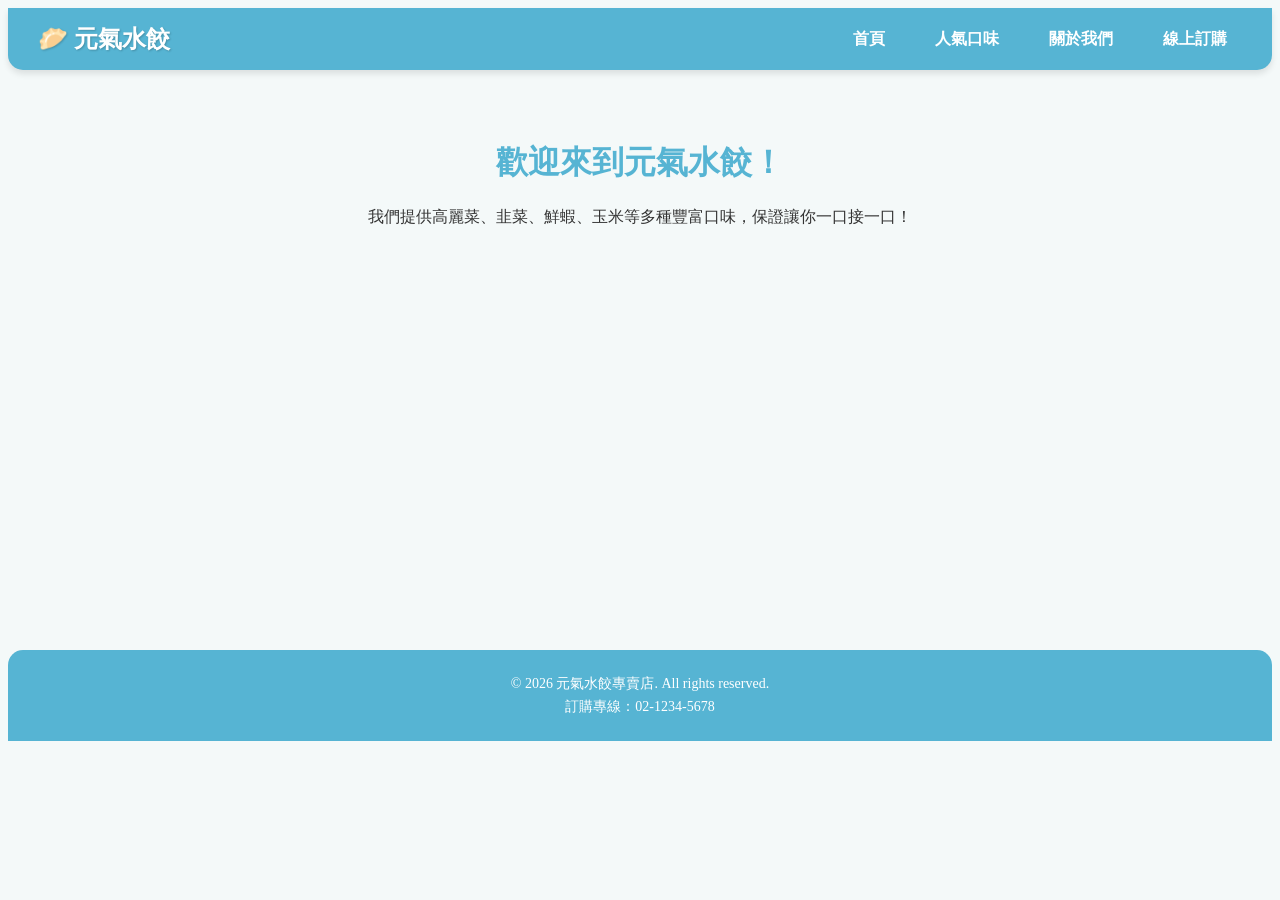
<file: index.html>
<!DOCTYPE html>
<html lang="zh-TW">
<head>
    <meta charset="UTF-8">
    <title>元氣百倍！多口味水餃專賣店</title>
    <link rel="stylesheet" href="style.css">
</head>
<body>

    <nav class="main-nav">
        <div class="logo">🥟 元氣水餃</div>
        <ul>
            <li><a href="#">首頁</a></li>
            <li><a href="#">人氣口味</a></li>
            <li><a href="#">關於我們</a></li>
            <li><a href="#">線上訂購</a></li>
        </ul>
    </nav>

    <main class="content">
        <h1>歡迎來到元氣水餃！</h1>
        <p>我們提供高麗菜、韭菜、鮮蝦、玉米等多種豐富口味，保證讓你一口接一口！</p>
        </main>

    <footer class="main-footer">
        <p>© 2026 元氣水餃專賣店. All rights reserved.</p>
        <p>訂購專線：02-1234-5678</p>
    </footer>

</body>
</html>
</file>
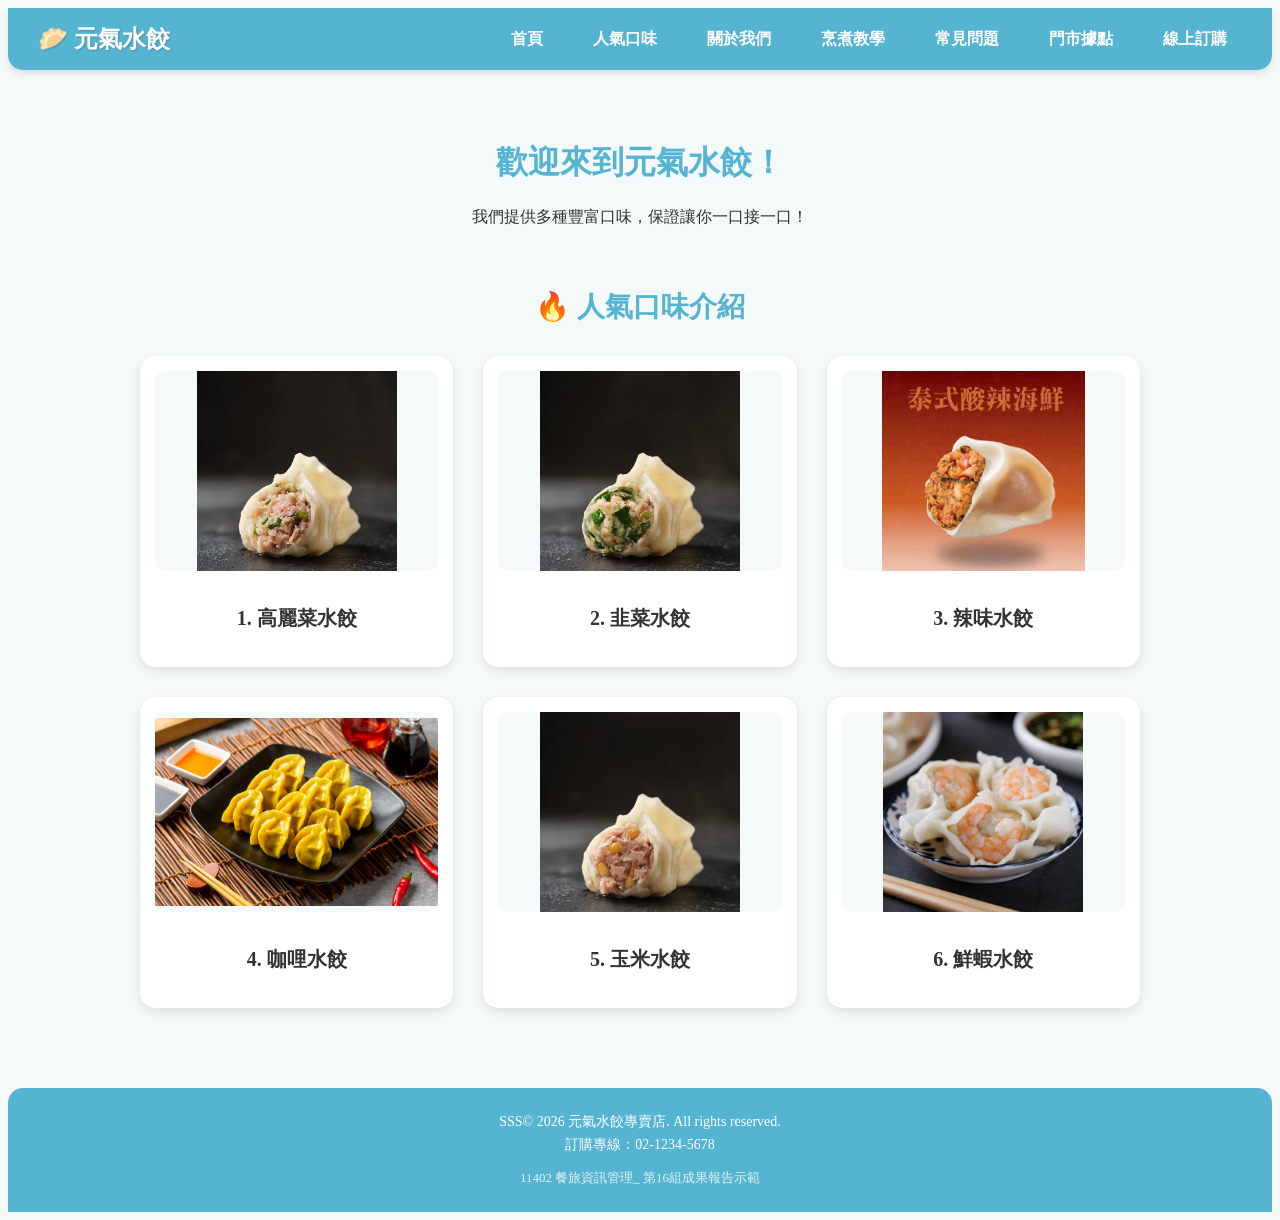
<file: 1107.html>
<!DOCTYPE html>
<html lang="zh-TW">
<head>
    <meta charset="UTF-8">
    <title>元氣百倍！多口味水餃專賣店</title>
    <link rel="stylesheet" href="style.css">
</head>
<body>

    <!-- 導覽列區塊 -->
<nav class="main-nav">
  <div class="logo">🥟 元氣水餃</div>
    <ul>
        <li><a href="#">首頁</a></li>
        <!-- 注意這裡：href="#popular-flavors" 就是告訴網頁要跳到下方對應的 ID -->
        <li><a href="#popular-flavors">人氣口味</a></li>
        <li><a href="about.html" target="_blank">關於我們</a></li>
		<li><a href="burn.html" target="_blank">烹煮教學</a></li>
            <li><a href="QA.html" target="_blank">常見問題</a></li>
            <li><a href="loca.html" target="_blank">門市據點</a></li>
        <li><a href="order.html" target="_blank">線上訂購</a></li>
    </ul>
  </nav>

    <!-- 網頁主要內容區塊 -->
    <main class="content">
        <h1>歡迎來到元氣水餃！</h1>
        <p>我們提供多種豐富口味，保證讓你一口接一口！</p>

        <!-- 這裡加上 id="popular-flavors"，讓上方的選單可以跳轉到這裡 -->
        <h2 id="popular-flavors" class="section-title">🔥 人氣口味介紹</h2>
        
        <!-- 6種水餃的清單區塊 -->
        <div class="flavor-grid">
            <!-- 第 1 種口味 -->
            <div class="flavor-card">
                <!-- src 裡面的網址是我幫你找的假圖片，以後可以換成 "你的圖片檔名.jpg" -->
                <img src="cab.jpg" alt="高麗菜水餃" height="4">
                <h3>1. 高麗菜水餃</h3>
            </div>
            
            <!-- 第 2 種口味 -->
            <div class="flavor-card">
                <img src="joe.jpg" alt="韭菜水餃">
                <h3>2. 韭菜水餃</h3>
            </div>
            
            <!-- 第 3 種口味 -->
            <div class="flavor-card">
                <img src="lala.jpg" alt="辣味水餃">
                <h3>3. 辣味水餃</h3>
            </div>
            
            <!-- 第 4 種口味 -->
            <div class="flavor-card">
                <img src="curry.jpg" alt="咖哩水餃">
                <h3>4. 咖哩水餃</h3>
            </div>
            
            <!-- 第 5 種口味 -->
            <div class="flavor-card">
                <img src="cron.jpg" alt="玉米水餃">
                <h3>5. 玉米水餃</h3>
            </div>
            
            <!-- 第 6 種口味 -->
            <div class="flavor-card">
                <img src="sh.jpg" alt="鮮蝦水餃">
                <h3>6. 鮮蝦水餃</h3>
            </div>
			</div>
		</main>

    <!-- 頁尾區塊 -->
    <!-- 頁尾區塊 -->
    <footer class="main-footer">
        <p>SSS© 2026 元氣水餃專賣店. All rights reserved.</p>
        <p>訂購專線：02-1234-5678</p>
        <p style="margin-top: 15px; font-size: 13px; color: #e0f2f1;">
            11402 餐旅資訊管理_ 第16組成果報告示範
        </p>
    </footer>

</body>
</html>
</file>
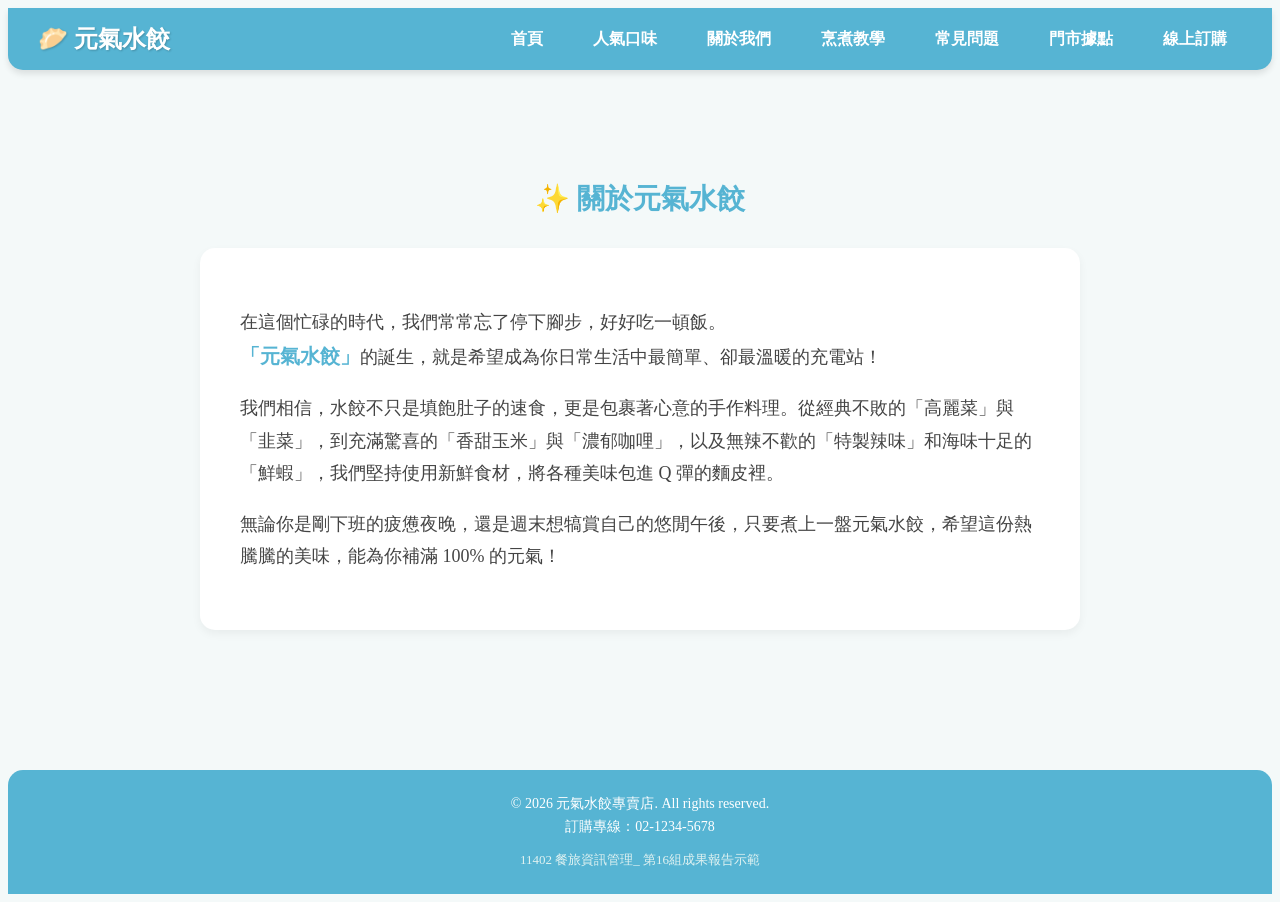
<file: about.html>
<!DOCTYPE html>
<html lang="zh-TW">
<head>
    <meta charset="UTF-8">
    <title>關於我們 - 元氣水餃專賣店</title>
    <link rel="stylesheet" href="style.css">
</head>
<body>

    <nav class="main-nav">
  <div class="logo">🥟 元氣水餃</div>
    <ul>
        <li><a href="#">首頁</a></li>
        <!-- 注意這裡：href="#popular-flavors" 就是告訴網頁要跳到下方對應的 ID -->
        <li><a href="#popular-flavors">人氣口味</a></li>
        <li><a href="about.html" target="_blank">關於我們</a></li>
		<li><a href="burn.html" target="_blank">烹煮教學</a></li>
            <li><a href="QA.html" target="_blank">常見問題</a></li>
            <li><a href="loca.html" target="_blank">門市據點</a></li>
        <li><a href="order.html" target="_blank">線上訂購</a></li>
    </ul>
  </nav>
    <main class="content">
        <h2 class="section-title">✨ 關於元氣水餃</h2>
        
        <div class="about-box">
            <p>在這個忙碌的時代，我們常常忘了停下腳步，好好吃一頓飯。<br>
            <strong>「元氣水餃」</strong>的誕生，就是希望成為你日常生活中最簡單、卻最溫暖的充電站！</p>
            
            <p>我們相信，水餃不只是填飽肚子的速食，更是包裹著心意的手作料理。從經典不敗的「高麗菜」與「韭菜」，到充滿驚喜的「香甜玉米」與「濃郁咖哩」，以及無辣不歡的「特製辣味」和海味十足的「鮮蝦」，我們堅持使用新鮮食材，將各種美味包進 Q 彈的麵皮裡。</p>
            
            <p>無論你是剛下班的疲憊夜晚，還是週末想犒賞自己的悠閒午後，只要煮上一盤元氣水餃，希望這份熱騰騰的美味，能為你補滿 100% 的元氣！</p>
        </div>
    </main>

    <!-- 頁尾區塊 -->
    <footer class="main-footer">
        <p>© 2026 元氣水餃專賣店. All rights reserved.</p>
        <p>訂購專線：02-1234-5678</p>
        <p style="margin-top: 15px; font-size: 13px; color: #e0f2f1;">
          11402 餐旅資訊管理_ 第16組成果報告示範
      </p>
    </footer>

</body>
</html>
</file>
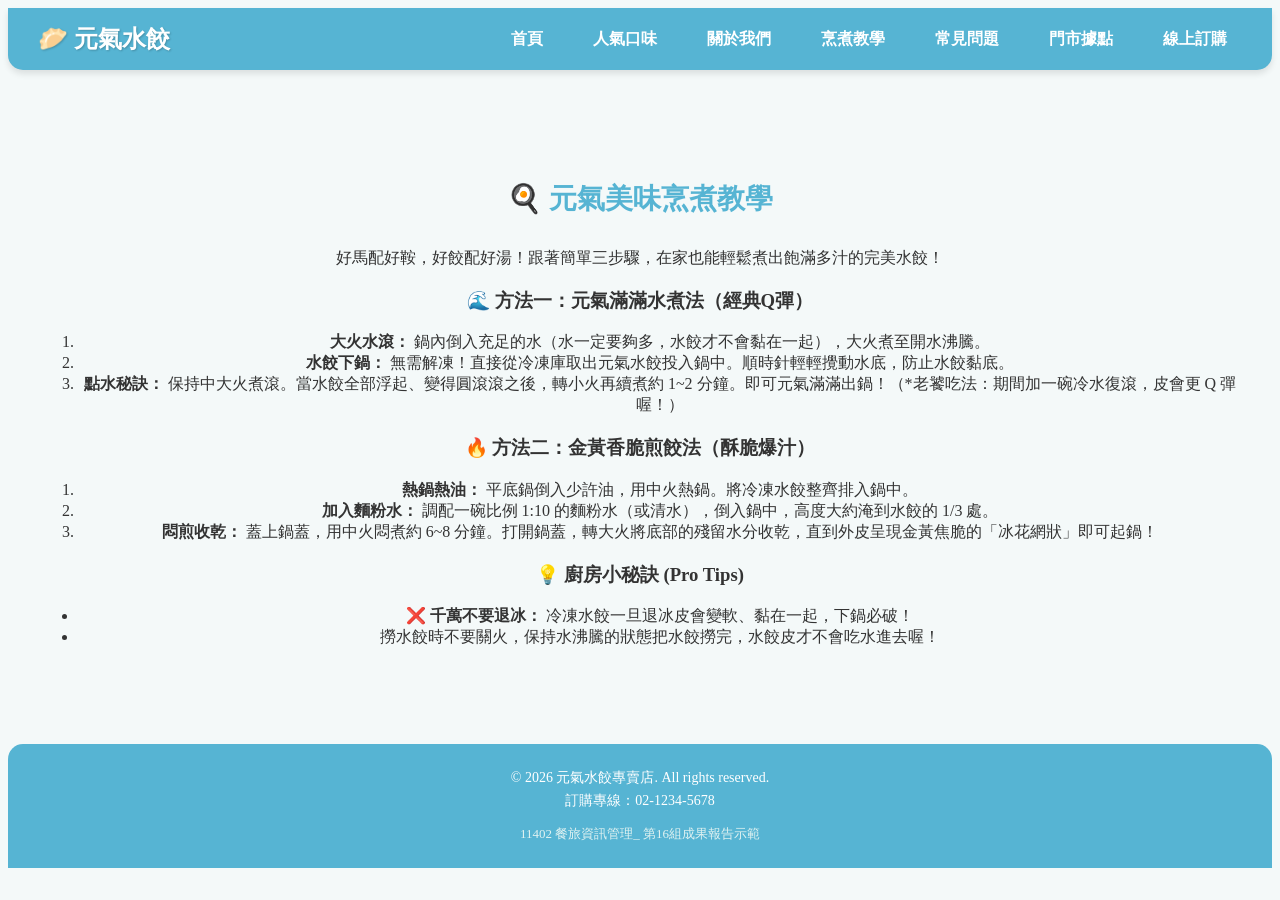
<file: burn.html>
<!DOCTYPE html>
<html lang="zh-TW">
<head>
    <meta charset="UTF-8">
    <title>美味烹煮教學 - 元氣水餃專賣店</title>
    <link rel="stylesheet" href="style.css">
</head>
<body>

    <nav class="main-nav">
  <div class="logo">🥟 元氣水餃</div>
    <ul>
        <li><a href="#">首頁</a></li>
        <!-- 注意這裡：href="#popular-flavors" 就是告訴網頁要跳到下方對應的 ID -->
        <li><a href="#popular-flavors">人氣口味</a></li>
        <li><a href="about.html" target="_blank">關於我們</a></li>
		<li><a href="burn.html" target="_blank">烹煮教學</a></li>
            <li><a href="QA.html" target="_blank">常見問題</a></li>
            <li><a href="loca.html" target="_blank">門市據點</a></li>
        <li><a href="order.html" target="_blank">線上訂購</a></li>
    </ul>
  </nav>

    <main class="content">
        <h2 class="section-title">🍳 元氣美味烹煮教學</h2>
        <p>好馬配好鞍，好餃配好湯！跟著簡單三步驟，在家也能輕鬆煮出飽滿多汁的完美水餃！</p>
        
        <div class="cooking-box">
            <h3>🌊 方法一：元氣滿滿水煮法（經典Q彈）</h3>
            <ol>
                <li><strong>大火水滾：</strong> 鍋內倒入充足的水（水一定要夠多，水餃才不會黏在一起），大火煮至開水沸騰。</li>
                <li><strong>水餃下鍋：</strong> 無需解凍！直接從冷凍庫取出元氣水餃投入鍋中。順時針輕輕攪動水底，防止水餃黏底。</li>
                <li><strong>點水秘訣：</strong> 保持中大火煮滾。當水餃全部浮起、變得圓滾滾之後，轉小火再續煮約 1~2 分鐘。即可元氣滿滿出鍋！（*老饕吃法：期間加一碗冷水復滾，皮會更 Q 彈喔！）</li>
            </ol>
        </div>

        <div class="cooking-box">
            <h3>🔥 方法二：金黃香脆煎餃法（酥脆爆汁）</h3>
            <ol>
                <li><strong>熱鍋熱油：</strong> 平底鍋倒入少許油，用中火熱鍋。將冷凍水餃整齊排入鍋中。</li>
                <li><strong>加入麵粉水：</strong> 調配一碗比例 1:10 的麵粉水（或清水），倒入鍋中，高度大約淹到水餃的 1/3 處。</li>
                <li><strong>悶煎收乾：</strong> 蓋上鍋蓋，用中火悶煮約 6~8 分鐘。打開鍋蓋，轉大火將底部的殘留水分收乾，直到外皮呈現金黃焦脆的「冰花網狀」即可起鍋！</li>
            </ol>
        </div>

        <div class="cooking-box tips">
            <h3>💡 廚房小秘訣 (Pro Tips)</h3>
            <ul>
                <li>❌ <strong>千萬不要退冰：</strong> 冷凍水餃一旦退冰皮會變軟、黏在一起，下鍋必破！</li>
                <li>撈水餃時不要關火，保持水沸騰的狀態把水餃撈完，水餃皮才不會吃水進去喔！</li>
            </ul>
        </div>
    </main>

   <!-- 頁尾區塊 -->
    <footer class="main-footer">
        <p>© 2026 元氣水餃專賣店. All rights reserved.</p>
        <p>訂購專線：02-1234-5678</p>
        <p style="margin-top: 15px; font-size: 13px; color: #e0f2f1;">
            11402 餐旅資訊管理_ 第16組成果報告示範
        </p>
    </footer>
</body>
</html>
</file>
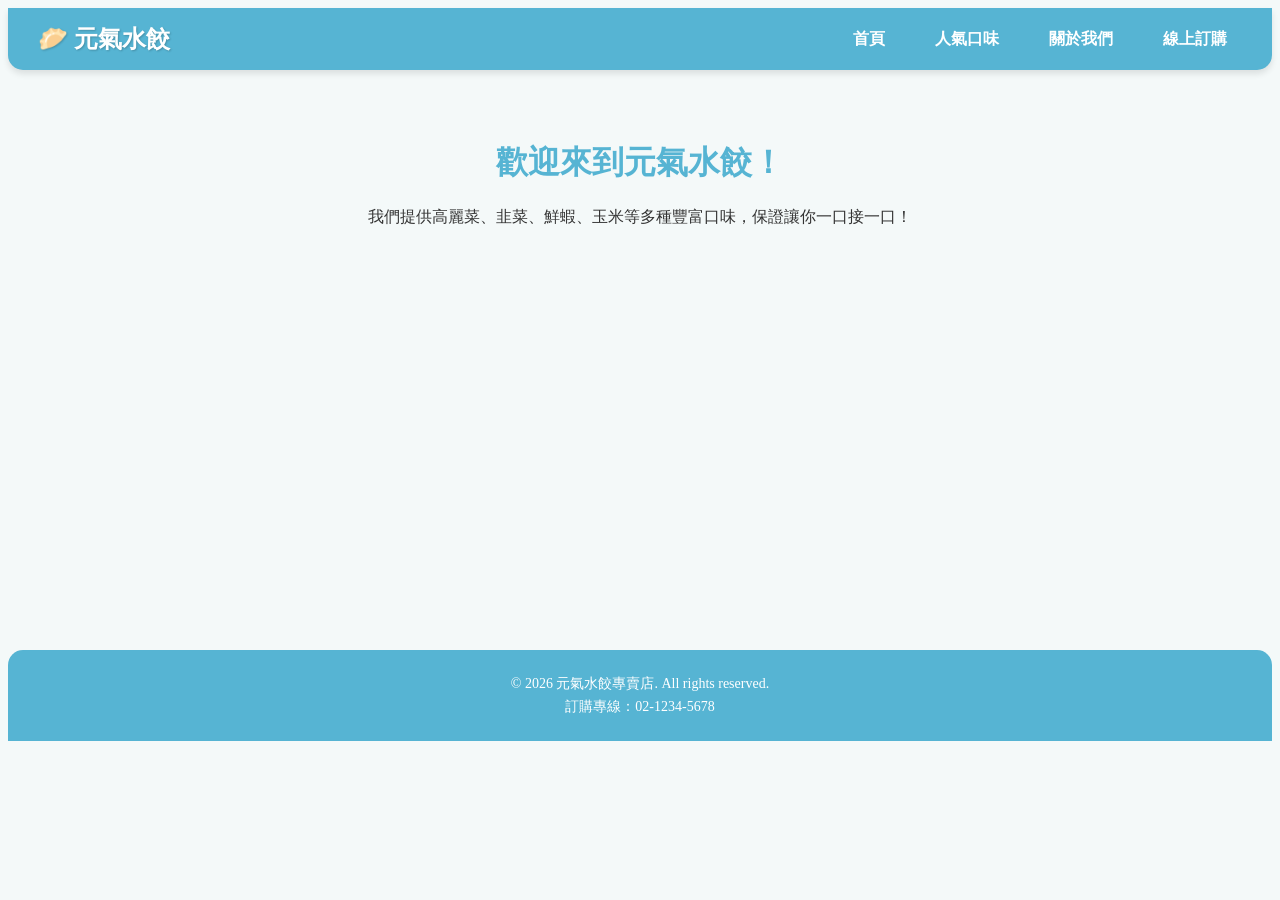
<file: index.html.html>
<!DOCTYPE html>
<html lang="zh-TW">
<head>
    <meta charset="UTF-8">
    <title>元氣百倍！多口味水餃專賣店</title>
    <link rel="stylesheet" href="style.css">
</head>
<body>

    <nav class="main-nav">
        <div class="logo">🥟 元氣水餃</div>
        <ul>
            <li><a href="#">首頁</a></li>
            <li><a href="#">人氣口味</a></li>
            <li><a href="#">關於我們</a></li>
            <li><a href="#">線上訂購</a></li>
        </ul>
    </nav>

    <main class="content">
        <h1>歡迎來到元氣水餃！</h1>
        <p>我們提供高麗菜、韭菜、鮮蝦、玉米等多種豐富口味，保證讓你一口接一口！</p>
        </main>

    <footer class="main-footer">
        <p>© 2026 元氣水餃專賣店. All rights reserved.</p>
        <p>訂購專線：02-1234-5678</p>
    </footer>

</body>
</html>
</file>
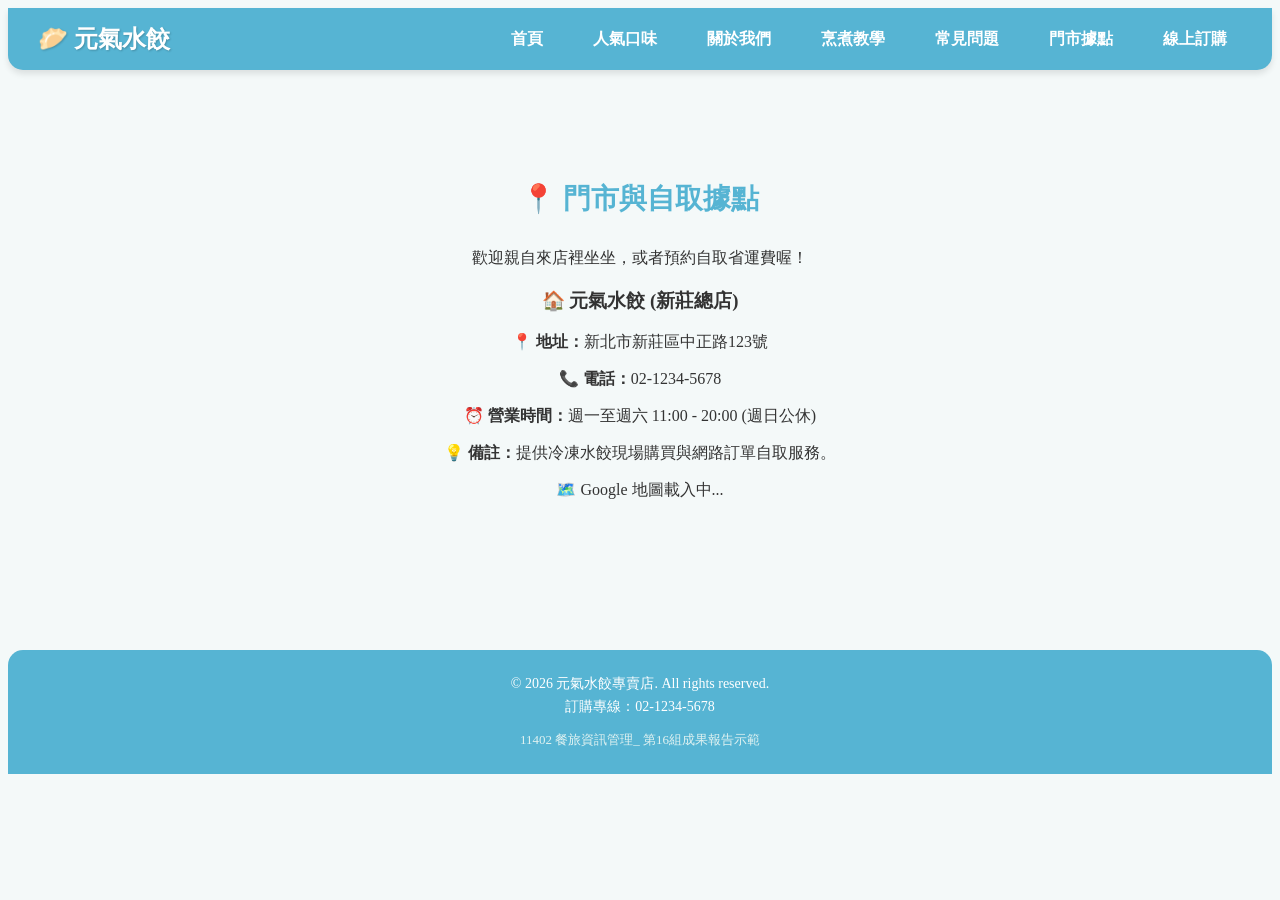
<file: loca.html>
<!DOCTYPE html>
<html lang="zh-TW">
<head>
    <meta charset="UTF-8">
    <title>門市據點 - 元氣水餃專賣店</title>
    <!-- 呼叫同一件衣服 (style.css)，維持活潑天藍色風格 -->
    <link rel="stylesheet" href="style.css">
</head>
<body>

    <!-- 導覽列區塊 (網址已全部更新對應) -->
    <nav class="main-nav">
  <div class="logo">🥟 元氣水餃</div>
    <ul>
        <li><a href="#">首頁</a></li>
        <!-- 注意這裡：href="#popular-flavors" 就是告訴網頁要跳到下方對應的 ID -->
        <li><a href="#popular-flavors">人氣口味</a></li>
        <li><a href="about.html" target="_blank">關於我們</a></li>
		<li><a href="burn.html" target="_blank">烹煮教學</a></li>
            <li><a href="QA.html" target="_blank">常見問題</a></li>
            <li><a href="loca.html" target="_blank">門市據點</a></li>
        <li><a href="order.html" target="_blank">線上訂購</a></li>
    </ul>
  </nav>

    <!-- 網頁主要內容區塊 -->
    <main class="content">
        <h2 class="section-title">📍 門市與自取據點</h2>
        <p>歡迎親自來店裡坐坐，或者預約自取省運費喔！</p>
        
        <div class="location-container">
            <!-- 門市卡片 -->
            <div class="location-box">
                <h3>🏠 元氣水餃 (新莊總店)</h3>
                <div class="info-list">
                    <p><strong>📍 地址：</strong>新北市新莊區中正路123號</p>
                    <p><strong>📞 電話：</strong>02-1234-5678</p>
                    <p><strong>⏰ 營業時間：</strong>週一至週六 11:00 - 20:00 (週日公休)</p>
                    <p><strong>💡 備註：</strong>提供冷凍水餃現場購買與網路訂單自取服務。</p>
                </div>
                <!-- 假的地圖佔位區塊，未來可以換成真實的 Google Maps 嵌入碼 -->
                <div class="map-placeholder">
                    🗺️ Google 地圖載入中...
                </div>
            </div>
        </div>
    </main>

    <!-- 頁尾區塊 -->
    <!-- 頁尾區塊 -->
    <footer class="main-footer">
        <p>© 2026 元氣水餃專賣店. All rights reserved.</p>
        <p>訂購專線：02-1234-5678</p>
        <p style="margin-top: 15px; font-size: 13px; color: #e0f2f1;">
            11402 餐旅資訊管理_ 第16組成果報告示範
        </p>
    </footer>

</body>
</html>
</file>
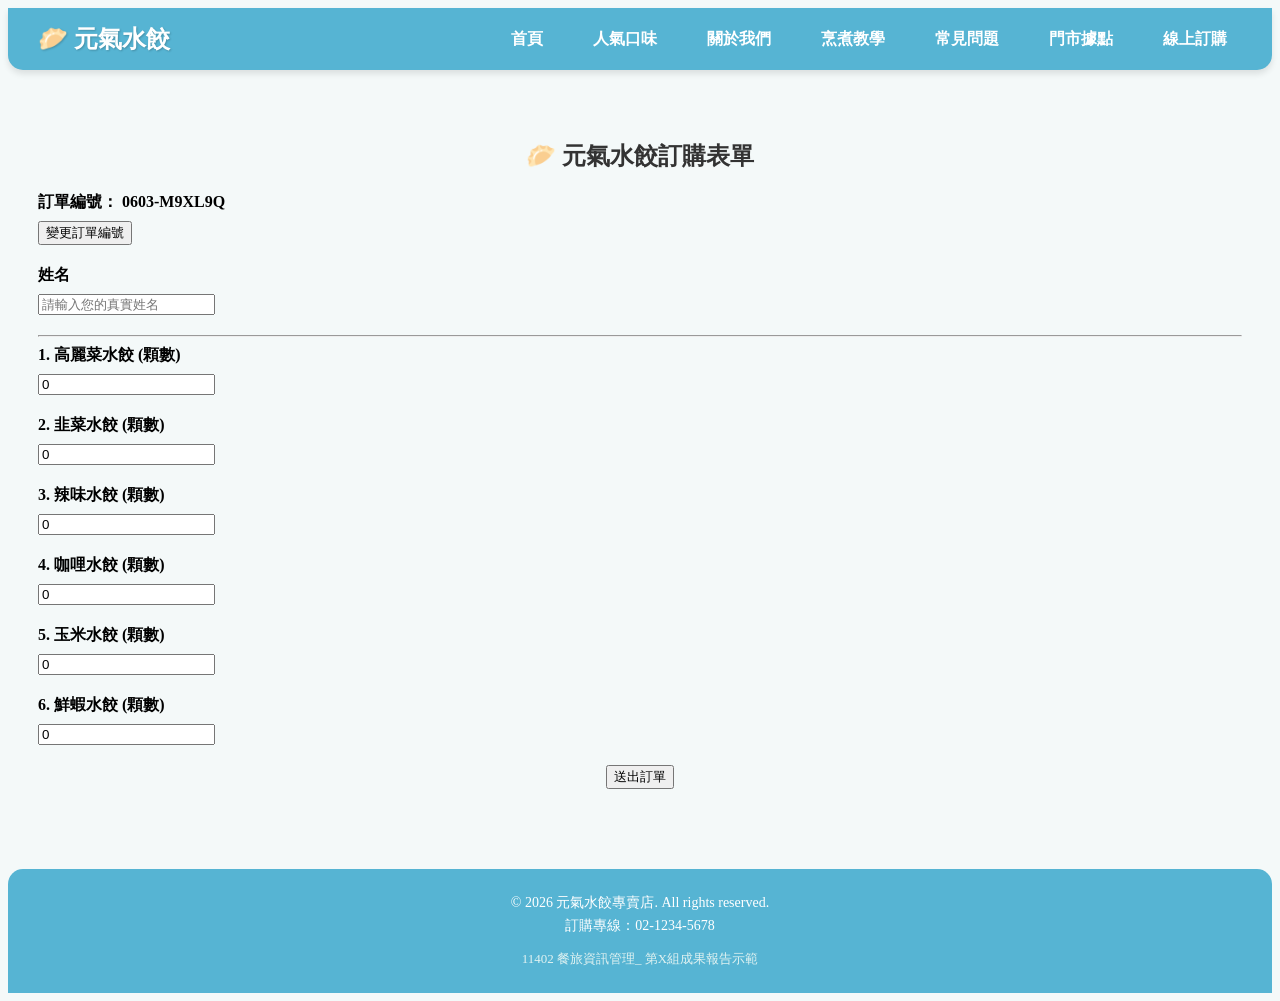
<file: order.html>
<!DOCTYPE html>
<html lang="zh-TW">
<head>
    <meta charset="UTF-8">
    <title>線上訂購 - 元氣水餃專賣店</title>
    <link rel="stylesheet" href="style.css">
</head>
<body>

    <nav class="main-nav">
        <div class="logo">🥟 元氣水餃</div>
        <ul>
            <li><a href="1107.html">首頁</a></li>
            <li><a href="1107.html#popular-flavors">人氣口味</a></li>
            <li><a href="about.html">關於我們</a></li>
            <li><a href="burn.html">烹煮教學</a></li>
            <li><a href="faq.html">常見問題</a></li>
            <li><a href="location.html">門市據點</a></li>
            <li><a href="order.html">線上訂購</a></li>
        </ul>
    </nav>

    <main class="content">
      <form action="https://docs.google.com/forms/d/e/1FAIpQLScOvrM2hzSnUYEpqTJaH47o3dhjIDv-GgbIzpn8jNpN6R_nqg/formResponse" method="POST" target="_blank" class="order-form-card">
            <h2 class="form-title">🥟 元氣水餃訂購表單</h2>

            <div class="form-group">
                <label>訂單編號： <span class="order-id">0603-M9XL9Q</span></label>
                <button type="button" class="btn-change-id">變更訂單編號</button>
				<input type="hidden" name="entry.1957028018" value="0603-M9XL9Q">
            </div>

            <div class="form-group">
                <label for="customer-name">姓名</label>
                <input type="text" id="customer-name" name="entry.1175992543" placeholder="請輸入您的真實姓名">
            </div>

            <hr class="form-divider">

            <div class="form-group flavor-input">
                <label for="qty-cabbage">1. 高麗菜水餃 (顆數)</label>
               <input type="number" id="qty-cabbage" name="entry.1488638335" min="0" value="0">
            </div>

            <div class="form-group flavor-input">
                <label for="qty-leek">2. 韭菜水餃 (顆數)</label>
				<input type="number" id="qty-leek" name="entry.254173714" min="0" value="0">
            </div>

            <div class="form-group flavor-input">

        <label for="qty-spicy">3. 辣味水餃 (顆數)</label>

        <input type="number" id="qty-spicy" name="entry.1173415702" min="0" value="0">

    </div>



    <div class="form-group flavor-input">

        <label for="qty-curry">4. 咖哩水餃 (顆數)</label>

        <input type="number" id="qty-curry" name="entry.1313148714" min="0" value="0">

    </div>



    <div class="form-group flavor-input">

        <label for="qty-corn">5. 玉米水餃 (顆數)</label>

        <input type="number" id="qty-corn" name="entry.470859774" min="0" value="0">

    </div>



    <div class="form-group flavor-input">

        <label for="qty-shrimp">6. 鮮蝦水餃 (顆數)</label>

        <input type="number" id="qty-shrimp" name="entry.1120065602" min="0" value="0">

    </div>

            <button type="submit" class="btn-submit">送出訂單</button>
        </form> </main>
         </main>
    <footer class="main-footer">
        <p>© 2026 元氣水餃專賣店. All rights reserved.</p>
        <p>訂購專線：02-1234-5678</p>
        <p style="margin-top: 15px; font-size: 13px; color: #e0f2f1;">11402 餐旅資訊管理_ 第X組成果報告示範</p>
    </footer>

</body>
</html>
</file>
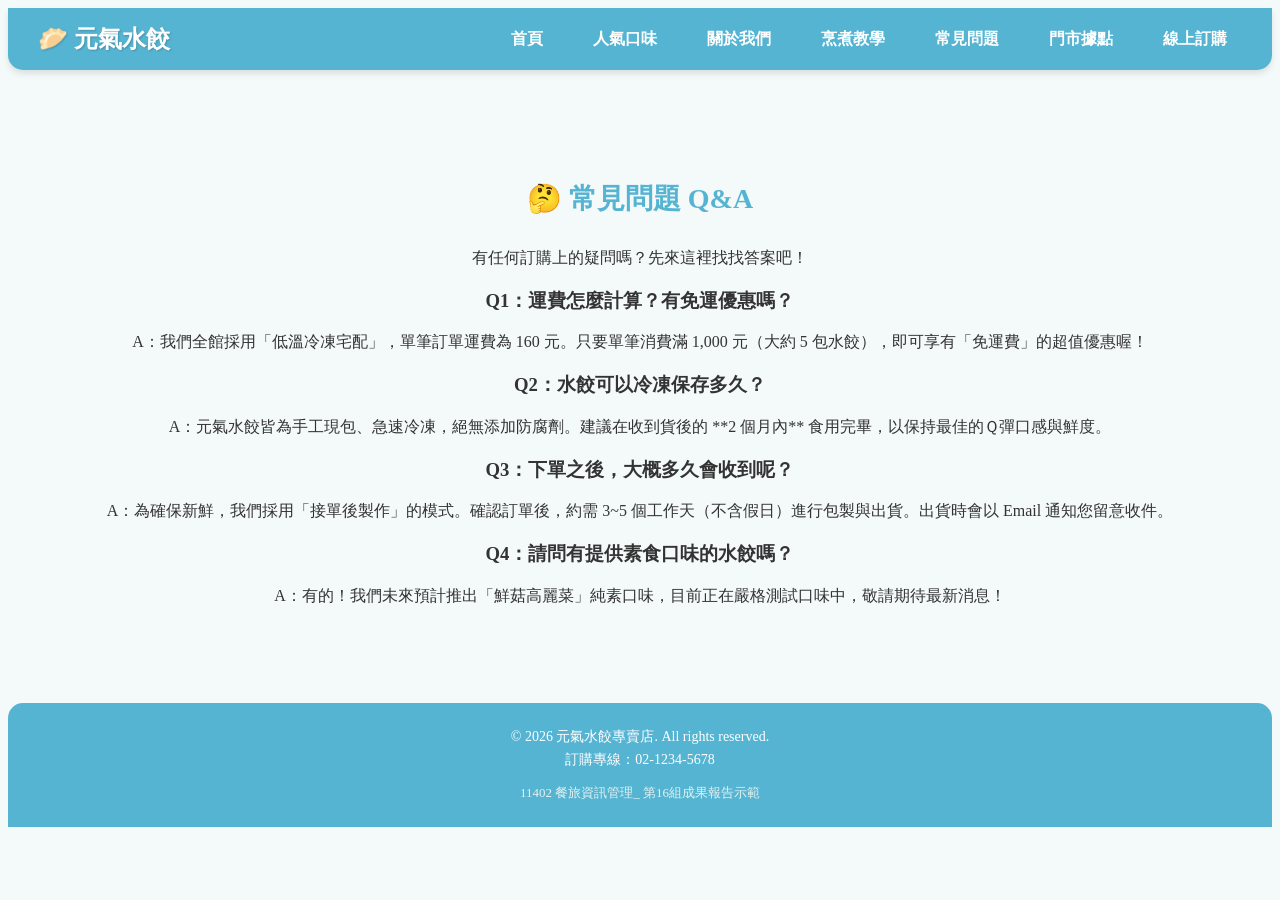
<file: QA.html>
<!DOCTYPE html>
<html lang="zh-TW">
<head>
    <meta charset="UTF-8">
    <title>常見問題 - 元氣水餃專賣店</title>
    <!-- 呼叫同一件衣服 (style.css)，維持活潑天藍色風格 -->
    <link rel="stylesheet" href="style.css">
</head>
<body>

    <!-- 導覽列區塊 (請注意這裡的網址我都幫你對應好你目前的檔名了) -->
    <nav class="main-nav">
  <div class="logo">🥟 元氣水餃</div>
    <ul>
        <li><a href="#">首頁</a></li>
        <!-- 注意這裡：href="#popular-flavors" 就是告訴網頁要跳到下方對應的 ID -->
        <li><a href="#popular-flavors">人氣口味</a></li>
        <li><a href="about.html" target="_blank">關於我們</a></li>
		<li><a href="burn.html" target="_blank">烹煮教學</a></li>
            <li><a href="QA.html" target="_blank">常見問題</a></li>
            <li><a href="loca.html" target="_blank">門市據點</a></li>
        <li><a href="order.html" target="_blank">線上訂購</a></li>
    </ul>
  </nav>

    <!-- 網頁主要內容區塊 -->
    <main class="content">
        <h2 class="section-title">🤔 常見問題 Q&A</h2>
        <p>有任何訂購上的疑問嗎？先來這裡找找答案吧！</p>
        
        <div class="faq-container">
            <!-- 第 1 題 -->
            <div class="faq-box">
                <h3>Q1：運費怎麼計算？有免運優惠嗎？</h3>
                <p>A：我們全館採用「低溫冷凍宅配」，單筆訂單運費為 160 元。只要單筆消費滿 1,000 元（大約 5 包水餃），即可享有「免運費」的超值優惠喔！</p>
            </div>

            <!-- 第 2 題 -->
            <div class="faq-box">
                <h3>Q2：水餃可以冷凍保存多久？</h3>
                <p>A：元氣水餃皆為手工現包、急速冷凍，絕無添加防腐劑。建議在收到貨後的 **2 個月內** 食用完畢，以保持最佳的Ｑ彈口感與鮮度。</p>
            </div>

            <!-- 第 3 題 -->
            <div class="faq-box">
                <h3>Q3：下單之後，大概多久會收到呢？</h3>
                <p>A：為確保新鮮，我們採用「接單後製作」的模式。確認訂單後，約需 3~5 個工作天（不含假日）進行包製與出貨。出貨時會以 Email 通知您留意收件。</p>
            </div>

            <!-- 第 4 題 -->
            <div class="faq-box">
                <h3>Q4：請問有提供素食口味的水餃嗎？</h3>
                <p>A：有的！我們未來預計推出「鮮菇高麗菜」純素口味，目前正在嚴格測試口味中，敬請期待最新消息！</p>
            </div>
        </div>
    </main>

    <!-- 頁尾區塊 -->
    <!-- 頁尾區塊 -->
    <footer class="main-footer">
        <p>© 2026 元氣水餃專賣店. All rights reserved.</p>
        <p>訂購專線：02-1234-5678</p>
        <p style="margin-top: 15px; font-size: 13px; color: #e0f2f1;">
            11402 餐旅資訊管理_ 第16組成果報告示範
        </p>
    </footer>

</body>
</html>
</file>
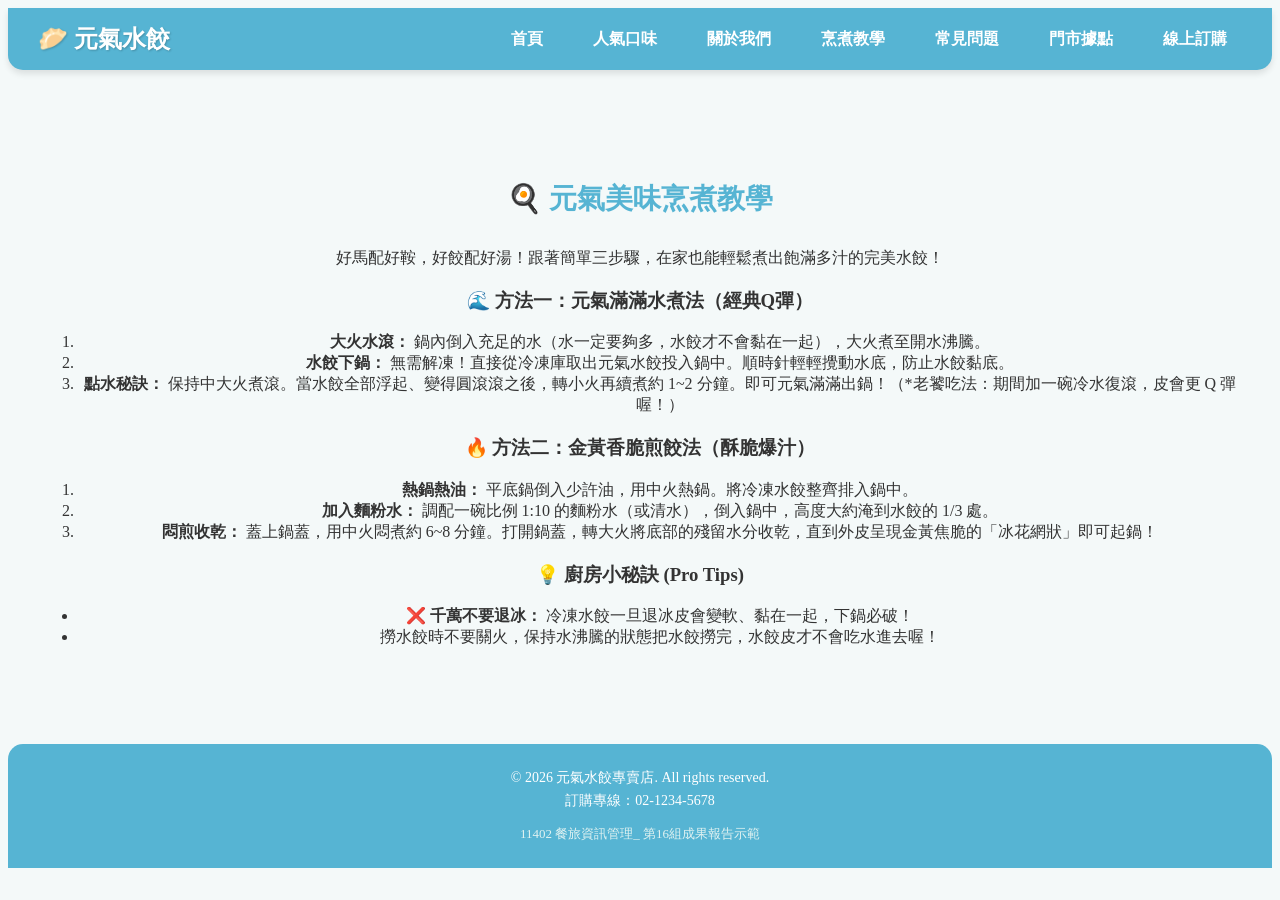
<file: 主.html>
<!DOCTYPE html>
<html lang="zh-TW">
<head>
    <meta charset="UTF-8">
    <title>美味烹煮教學 - 元氣水餃專賣店</title>
    <link rel="stylesheet" href="style.css">
</head>
<body>

    <nav class="main-nav">
  <div class="logo">🥟 元氣水餃</div>
    <ul>
        <li><a href="#">首頁</a></li>
        <!-- 注意這裡：href="#popular-flavors" 就是告訴網頁要跳到下方對應的 ID -->
        <li><a href="#popular-flavors">人氣口味</a></li>
        <li><a href="關於我們.html" target="_blank">關於我們</a></li>
		<li><a href="主.html" target="_blank">烹煮教學</a></li>
            <li><a href="QA.html" target="_blank">常見問題</a></li>
            <li><a href="loca.html" target="_blank">門市據點</a></li>
        <li><a href="order.html" target="_blank">線上訂購</a></li>
    </ul>
  </nav>

    <main class="content">
        <h2 class="section-title">🍳 元氣美味烹煮教學</h2>
        <p>好馬配好鞍，好餃配好湯！跟著簡單三步驟，在家也能輕鬆煮出飽滿多汁的完美水餃！</p>
        
        <div class="cooking-box">
            <h3>🌊 方法一：元氣滿滿水煮法（經典Q彈）</h3>
            <ol>
                <li><strong>大火水滾：</strong> 鍋內倒入充足的水（水一定要夠多，水餃才不會黏在一起），大火煮至開水沸騰。</li>
                <li><strong>水餃下鍋：</strong> 無需解凍！直接從冷凍庫取出元氣水餃投入鍋中。順時針輕輕攪動水底，防止水餃黏底。</li>
                <li><strong>點水秘訣：</strong> 保持中大火煮滾。當水餃全部浮起、變得圓滾滾之後，轉小火再續煮約 1~2 分鐘。即可元氣滿滿出鍋！（*老饕吃法：期間加一碗冷水復滾，皮會更 Q 彈喔！）</li>
            </ol>
        </div>

        <div class="cooking-box">
            <h3>🔥 方法二：金黃香脆煎餃法（酥脆爆汁）</h3>
            <ol>
                <li><strong>熱鍋熱油：</strong> 平底鍋倒入少許油，用中火熱鍋。將冷凍水餃整齊排入鍋中。</li>
                <li><strong>加入麵粉水：</strong> 調配一碗比例 1:10 的麵粉水（或清水），倒入鍋中，高度大約淹到水餃的 1/3 處。</li>
                <li><strong>悶煎收乾：</strong> 蓋上鍋蓋，用中火悶煮約 6~8 分鐘。打開鍋蓋，轉大火將底部的殘留水分收乾，直到外皮呈現金黃焦脆的「冰花網狀」即可起鍋！</li>
            </ol>
        </div>

        <div class="cooking-box tips">
            <h3>💡 廚房小秘訣 (Pro Tips)</h3>
            <ul>
                <li>❌ <strong>千萬不要退冰：</strong> 冷凍水餃一旦退冰皮會變軟、黏在一起，下鍋必破！</li>
                <li>撈水餃時不要關火，保持水沸騰的狀態把水餃撈完，水餃皮才不會吃水進去喔！</li>
            </ul>
        </div>
    </main>

   <!-- 頁尾區塊 -->
    <footer class="main-footer">
        <p>© 2026 元氣水餃專賣店. All rights reserved.</p>
        <p>訂購專線：02-1234-5678</p>
        <p style="margin-top: 15px; font-size: 13px; color: #e0f2f1;">
            11402 餐旅資訊管理_ 第16組成果報告示範
        </p>
    </footer>
</body>
</html>
</file>
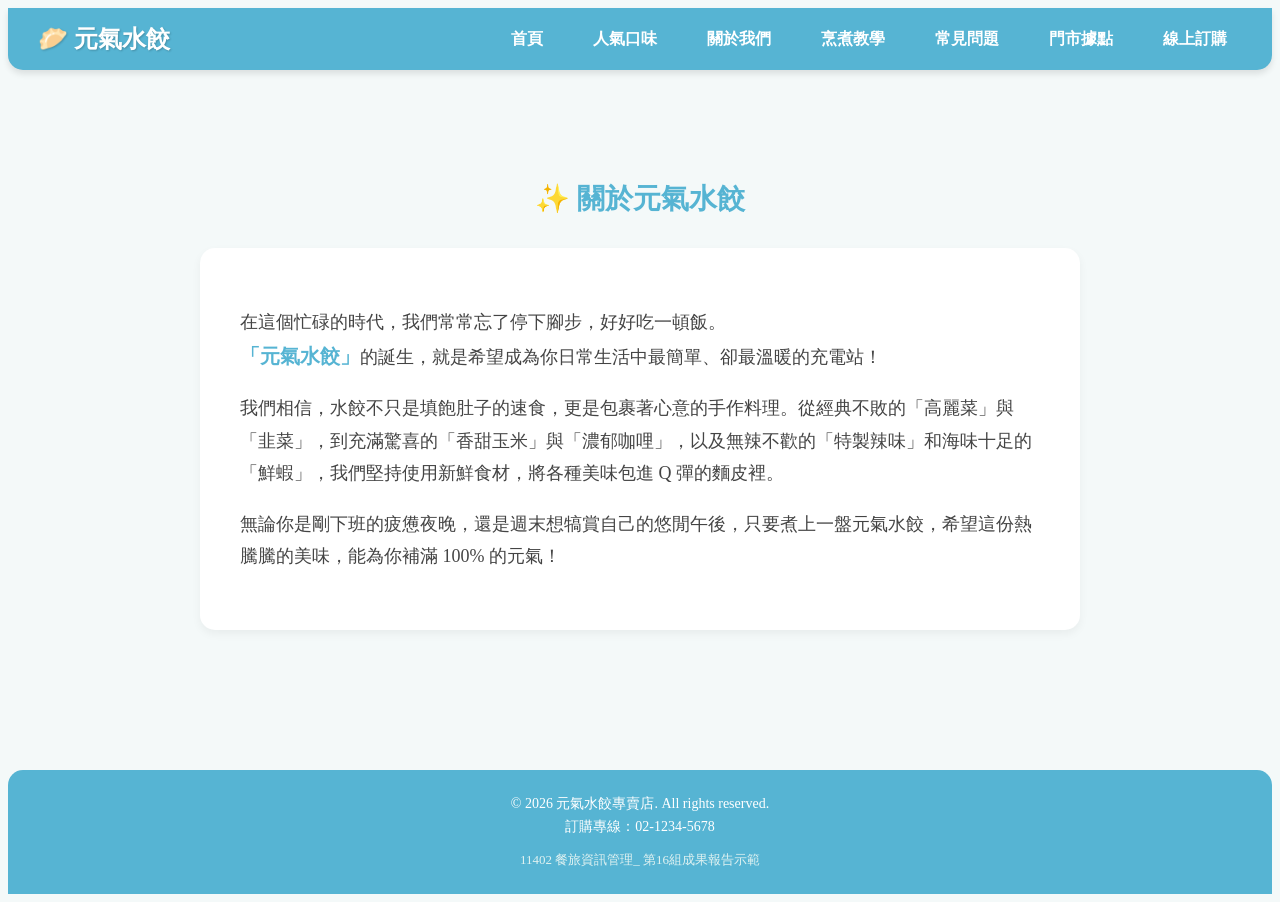
<file: 關於我們.html>
<!DOCTYPE html>
<html lang="zh-TW">
<head>
    <meta charset="UTF-8">
    <title>關於我們 - 元氣水餃專賣店</title>
    <link rel="stylesheet" href="style.css">
</head>
<body>

    <nav class="main-nav">
  <div class="logo">🥟 元氣水餃</div>
    <ul>
        <li><a href="#">首頁</a></li>
        <!-- 注意這裡：href="#popular-flavors" 就是告訴網頁要跳到下方對應的 ID -->
        <li><a href="#popular-flavors">人氣口味</a></li>
        <li><a href="關於我們.html" target="_blank">關於我們</a></li>
		<li><a href="主.html" target="_blank">烹煮教學</a></li>
            <li><a href="QA.html" target="_blank">常見問題</a></li>
            <li><a href="loca.html" target="_blank">門市據點</a></li>
        <li><a href="order.html" target="_blank">線上訂購</a></li>
    </ul>
  </nav>
    <main class="content">
        <h2 class="section-title">✨ 關於元氣水餃</h2>
        
        <div class="about-box">
            <p>在這個忙碌的時代，我們常常忘了停下腳步，好好吃一頓飯。<br>
            <strong>「元氣水餃」</strong>的誕生，就是希望成為你日常生活中最簡單、卻最溫暖的充電站！</p>
            
            <p>我們相信，水餃不只是填飽肚子的速食，更是包裹著心意的手作料理。從經典不敗的「高麗菜」與「韭菜」，到充滿驚喜的「香甜玉米」與「濃郁咖哩」，以及無辣不歡的「特製辣味」和海味十足的「鮮蝦」，我們堅持使用新鮮食材，將各種美味包進 Q 彈的麵皮裡。</p>
            
            <p>無論你是剛下班的疲憊夜晚，還是週末想犒賞自己的悠閒午後，只要煮上一盤元氣水餃，希望這份熱騰騰的美味，能為你補滿 100% 的元氣！</p>
        </div>
    </main>

    <!-- 頁尾區塊 -->
    <footer class="main-footer">
        <p>© 2026 元氣水餃專賣店. All rights reserved.</p>
        <p>訂購專線：02-1234-5678</p>
        <p style="margin-top: 15px; font-size: 13px; color: #e0f2f1;">
          11402 餐旅資訊管理_ 第16組成果報告示範
      </p>
    </footer>

</body>
</html>
</file>
<file: style.css>
/* === �q�ʪ���d���ƪ� === */
.order-form-container {
    background-color: white;
    max-width: 450px; /* ����d�����e�� */
    margin: 40px auto; /* ���d���b�e�������� */
    padding: 40px 35px;
    border-radius: 10px; /* �ꨤ */
    box-shadow: 0 4px 15px rgba(0,0,0,0.1); /* �[�W�P�򪺥��鳱�v */
}

/* ������D */
.order-form-container h2 {
    text-align: center;
    color: #000;
    margin-top: 0;
    margin-bottom: 30px;
    font-size: 26px;
}

/* �C�@�ӿ�J�϶������Z */
.form-group {
    margin-bottom: 20px;
    text-align: left;
}

/* ���D��r (�ʧO�B�~�ֵ�) */
.form-group label {
    display: block;
    font-weight: bold;
    color: #000;
    margin-bottom: 8px;
}

/* �q��s������r���n�[�� */
#order-id {
    font-weight: normal;
}

/* �U�Ԧ���檺�]�p */
.form-group select {
    width: 100%; /* �e�׶񺡥d�� */
    padding: 12px;
    border: 1px solid #ccc;
    border-radius: 5px;
    font-size: 16px;
    box-sizing: border-box; /* �T�O padding ���|���~���z�} */
    background-color: white;
    cursor: pointer;
}

/* �Ϥ����������s�]�p */
.btn-green {
    background-color: #3aa14c; /* �Ϥ������s����� */
    color: white;
    border: none;
    padding: 12px;
    width: 100%;
    border-radius: 5px;
    font-size: 16px;
    cursor: pointer;
    font-weight: bold;
    margin-top: 5px;
    transition: background-color 0.2s; /* ���s�ܦ�ʵe */
}

/* �ƹ����L�h���s�ܲ`��� */
.btn-green:hover {
    background-color: #2e823d;
}

/* �������e�X�q����s�h�d�@�I�W�����Ŷ� */
.submit-btn {
    margin-top: 15px;
}/* === ?��?：�?網�?跳�??��?平�?滾�??�特??=== */
html {
    scroll-behavior: smooth;
}

/* === ?��?�?種口?��?塊�??��? === */
.section-title {
    color: #56B4D3;
    margin-top: 60px;
    margin-bottom: 30px;
    font-size: 28px;
}

/* 使用 Grid 網格?��?，�??��??��??��? */
.flavor-grid {
    display: grid;
    grid-template-columns: repeat(3, 1fr); /* 一?�顯�?3 ??*/
    gap: 30px; /* ?��?之�??��???*/
    max-width: 1000px;
    margin: 0 auto; /* 讓整?��?塊置�?*/
}

/* 每�?顆水餃卡?��?活�?設�? */
.flavor-card {
    background-color: white;
    border-radius: 15px; /* ?��? */
    padding: 15px;
    box-shadow: 0 4px 10px rgba(0,0,0,0.1); /* 淡淡?�陰�?*/
    transition: transform 0.3s, box-shadow 0.3s; /* 滑�?移�??��??�畫準�? */
}

/* 滑�?移到水�??��?上方?��??��??�浮起�?�?*/
.flavor-card:hover {
    transform: translateY(-10px);
    box-shadow: 0 10px 20px rgba(0,0,0,0.15);
}

/* 讓�??��?美�??�卡?�裡 */
.flavor-card img {
    width: 100%;
    height: 200px; /* ?��??��?高度 */
    object-fit: cover; /* 讓�??��?變形 */
    border-radius: 10px;
}

.flavor-card h3 {
    color: #333;
    margin-top: 15px;
    font-size: 20px;
}/* === ?��?：�?網�?跳�??��?平�?滾�??�特??=== */
html {
    scroll-behavior: smooth;
}

/* === ?��?�?種口?��?塊�??��? === */
.section-title {
    color: #56B4D3;
    margin-top: 60px;
    margin-bottom: 30px;
    font-size: 28px;
}

/* 使用 Grid 網格?��?，�??��??��??��? */
.flavor-grid {
    display: grid;
    grid-template-columns: repeat(3, 1fr); /* 一?�顯�?3 ??*/
    gap: 30px; /* ?��?之�??��???*/
    max-width: 1000px;
    margin: 0 auto; /* 讓整?��?塊置�?*/
}

/* 每�?顆水餃卡?��?活�?設�? */
.flavor-card {
    background-color: white;
    border-radius: 15px; /* ?��? */
    padding: 15px;
    box-shadow: 0 4px 10px rgba(0,0,0,0.1); /* 淡淡?�陰�?*/
    transition: transform 0.3s, box-shadow 0.3s; /* 滑�?移�??��??�畫準�? */
}

/* 滑�?移到水�??��?上方?��??��??�浮起�?�?*/
.flavor-card:hover {
    transform: translateY(-10px);
    box-shadow: 0 10px 20px rgba(0,0,0,0.15);
}

/* 讓�??��?美�??�卡?�裡 */
.flavor-card img {
    width: 100%;
    height: 200px; /* 框�??��?度�?�???��?變�?不用調整 */
    
    /* ?? ?�鍵?�這裡：�? cover ?��? contain ?? */
    object-fit: contain; 
    
    border-radius: 10px;
    margin-bottom: 15px;
    
    /* ?? 建議?�以多�??��?行�??�為?��?完整顯示後�?如�?比�?跟�?框�??��?上�??�左?�可?��??�白?��??�淡?�灰?��??��?起�??�更?�然！�??*/
    background-color: #f4f9f9; 
}

.flavor-card h3 {
    color: #333;
    margin-top: 15px;
    font-size: 20px;
}/* ?��?設�?，�?字�??�活潑�?�?*/
body {
    font-family: 'Arial', '微�?�??�?, sans-serif;
    margin: 0;
    padding: 0;
    background-color: #f4f9f9; /* ?�常淺�??�灰?��???*/
    color: #333;
}

/* === Nav 導覽?�設�?(活�? + 天�??? === */
.main-nav {
    background-color: #56B4D3; /* 活�??�天?�色 */
    display: flex;
    justify-content: space-between;
    align-items: center;
    padding: 15px 30px;
    box-shadow: 0 4px 6px rgba(0,0,0,0.1); /* ?��?一點陰影�??��?體�? */
    border-bottom-left-radius: 15px; /* ?��?讓�?覺更活�? */
    border-bottom-right-radius: 15px;
}

.main-nav .logo {
    font-size: 24px;
    font-weight: bold;
    color: white;
    text-shadow: 1px 1px 2px rgba(0,0,0,0.2);
}

.main-nav ul {
    list-style: none;
    margin: 0;
    padding: 0;
    display: flex;
}

.main-nav li {
    margin-left: 20px;
}

.main-nav a {
    text-decoration: none;
    color: white;
    font-weight: bold;
    padding: 8px 15px;
    border-radius: 20px; /* ?��??��??��??�丸?� */
    transition: background-color 0.3s, transform 0.2s; /* ?�入互�??�畫設�? */
}

/* 滑�?移�??��??�活潑�???*/
.main-nav a:hover {
    background-color: #FFD166; /* ?�色?��?：溫?��??��??��??��?食物 */
    color: #333;
    transform: translateY(-2px); /* 微微往上浮??*/
}

/* === 中�??�容?��?=== */
.content {
    padding: 50px 30px;
    text-align: center;
    min-height: 50vh;
}

.content h1 {
    color: #56B4D3;
}

/* === Footer ?�尾設�? (??Nav 風格一?? === */
.main-footer {
    background-color: #56B4D3; /* ?��?導覽?��?天�???*/
    color: white;
    text-align: center;
    padding: 20px;
    border-top-left-radius: 15px; /* ?��??��?設�? */
    border-top-right-radius: 15px;
    margin-top: 30px;
}

.main-footer p {
    margin: 5px 0;
    font-size: 14px;
}
/* === ?�於?�們�?塊�??��? === */
.about-box {
    max-width: 800px;
    margin: 0 auto 60px auto; /* 讓�?字置中�?並�?下方保�?距離 */
    background-color: white;
    padding: 40px;
    border-radius: 15px;
    box-shadow: 0 4px 10px rgba(0,0,0,0.05); /* 淡淡?�陰�?*/
    text-align: left; /* ?��??�左對�?比�?好閱讀 */
    line-height: 1.8; /* 增�?行�?，�??��??��???*/
    font-size: 18px;
    color: #444;
}

.about-box strong {
    color: #56B4D3; /* 讓�??��?稱�??�天?�色?��? */
    font-size: 20px;
}
</file>
